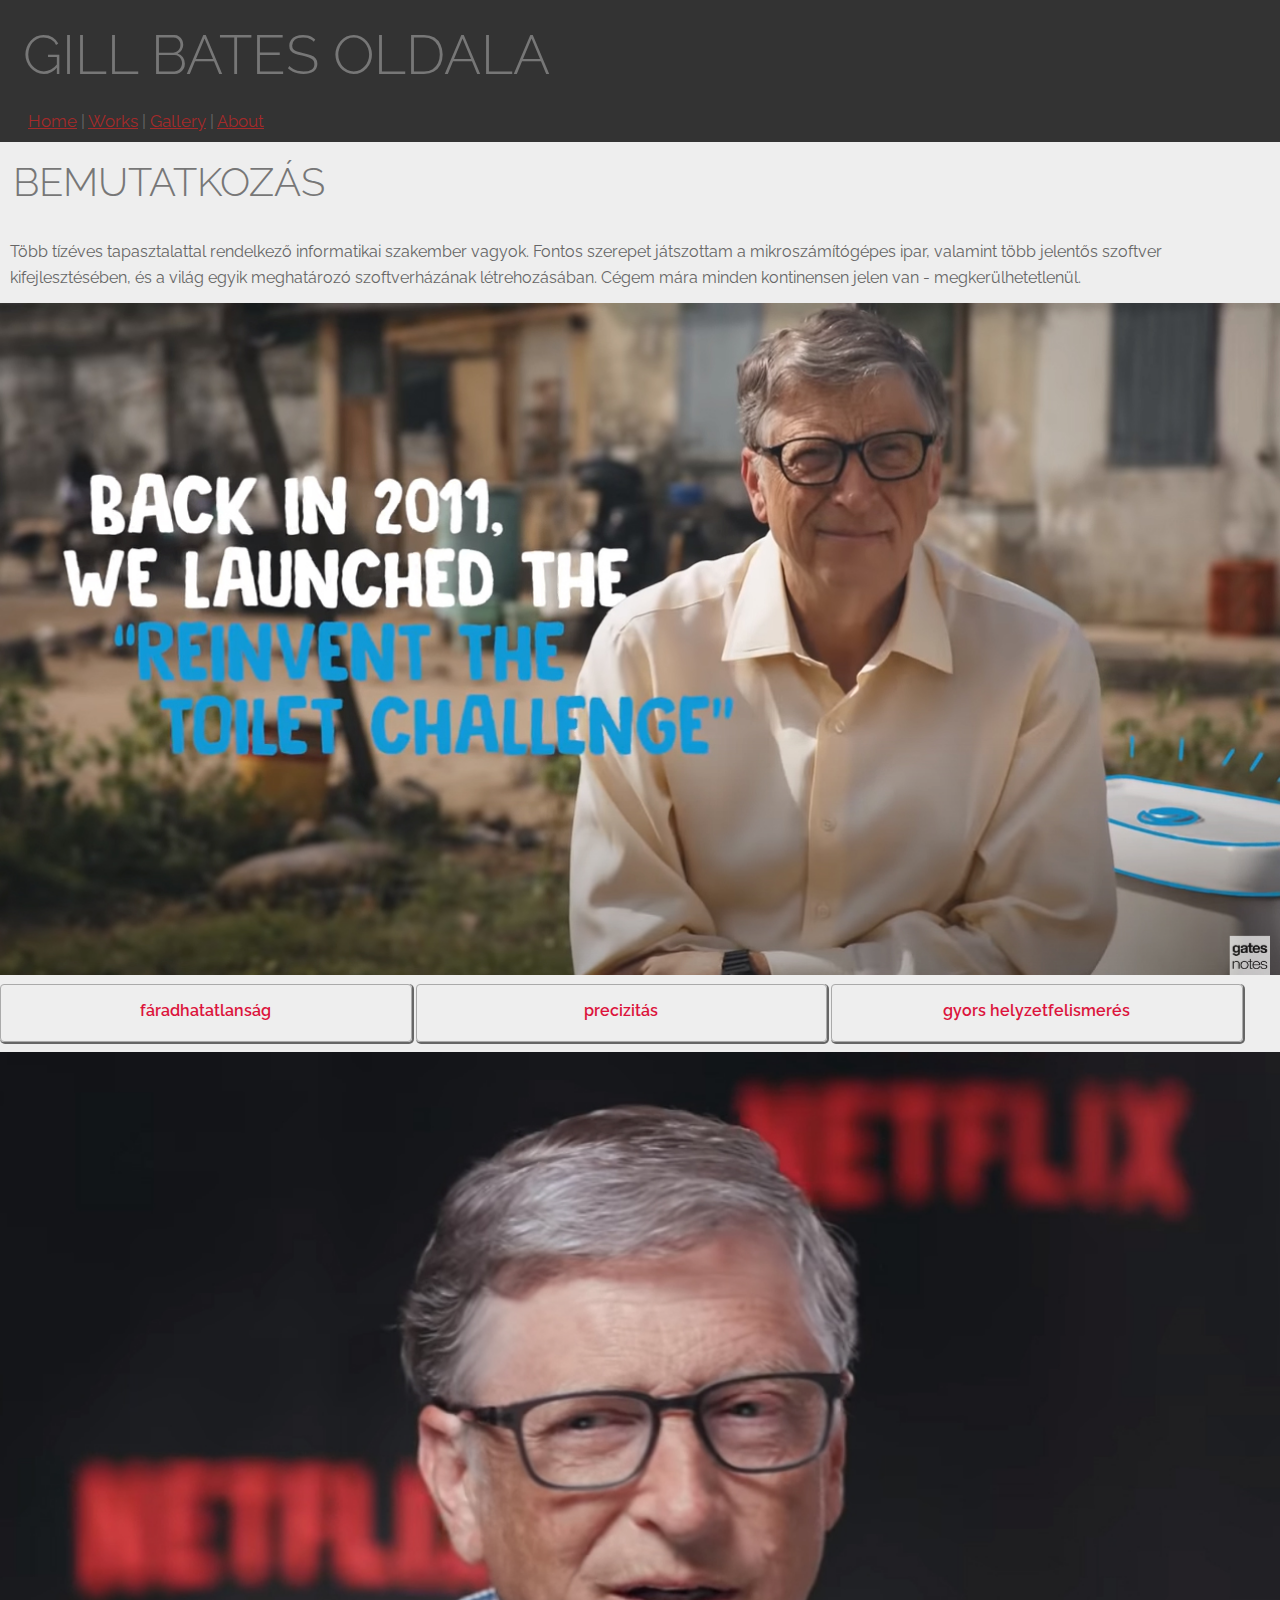
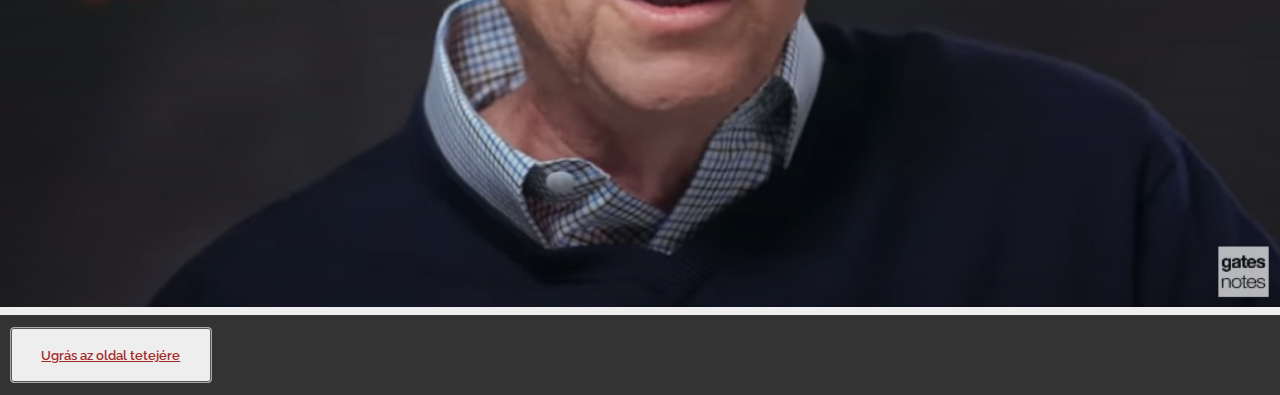
<file: index.html>
<!DOCTYPE html>
<html lang="en">

<head>
    <meta charset="UTF-8">
    <meta name="viewport" content="width=device-width, initial-scale=1.0">
    <title>Gill Bates oldala</title>
    <link rel="stylesheet" href="/assets/css/mycss.css">
</head>

<body>
    <!-- header, nav, main, section, footer -->

    <!-- header -->
    <header id="header">
        <h1>Gill Bates oldala</h1>
    </header>

    <!-- nav -->
    <nav id="mainMenu" class="links">
        <a href="/index.html">Home</a> |
        <a href="/works.html">Works</a> |
        <a href="/gallery.html">Gallery</a> |
        <a href="/about.html">About</a>
    </nav>

    <!-- main -->
    <main class="main">
        <!-- section-->
        <section class="intro">
            <article class="content">
                <header>
                    <h2>Bemutatkozás</h2>
                    <p>Több tízéves tapasztalattal rendelkező informatikai szakember vagyok. Fontos szerepet játszottam
                        a mikroszámítógépes ipar, valamint
                        több jelentős szoftver kifejlesztésében, és a világ egyik meghatározó szoftverházának
                        létrehozásában. Cégem mára minden kontinensen jelen van - megkerülhetetlenül.</p>
                </header>
                <!-- big picture 1 -->
                <img src="assets\images\gbates1.jpg" alt="GillBates at toilet">
                <!-- 3 feature boxes side-by-side -->
                <div class="content">
                    <p class="feature">fáradhatatlanság</p>
                </div>
                <div class="content">
                    <p class="feature">precizitás</p>
                </div>
                <div class="content">
                    <p class="feature">gyors helyzetfelismerés</p>
                </div>
                <!-- big picture 2 -->
                <img src="assets\images\gbates2.jpg" alt="GillBates at Netflix kép">

            </article>
        </section>
    </main>

    <!-- footer -->
    <footer id="footer">
        <button>
            <a href="#header">Ugrás az oldal tetejére</a>
        </button>
    </footer>

    <!-- scripts -->
    <!-- <script src="/assets/js/main.js"></script>
</body>

</html>
</file>
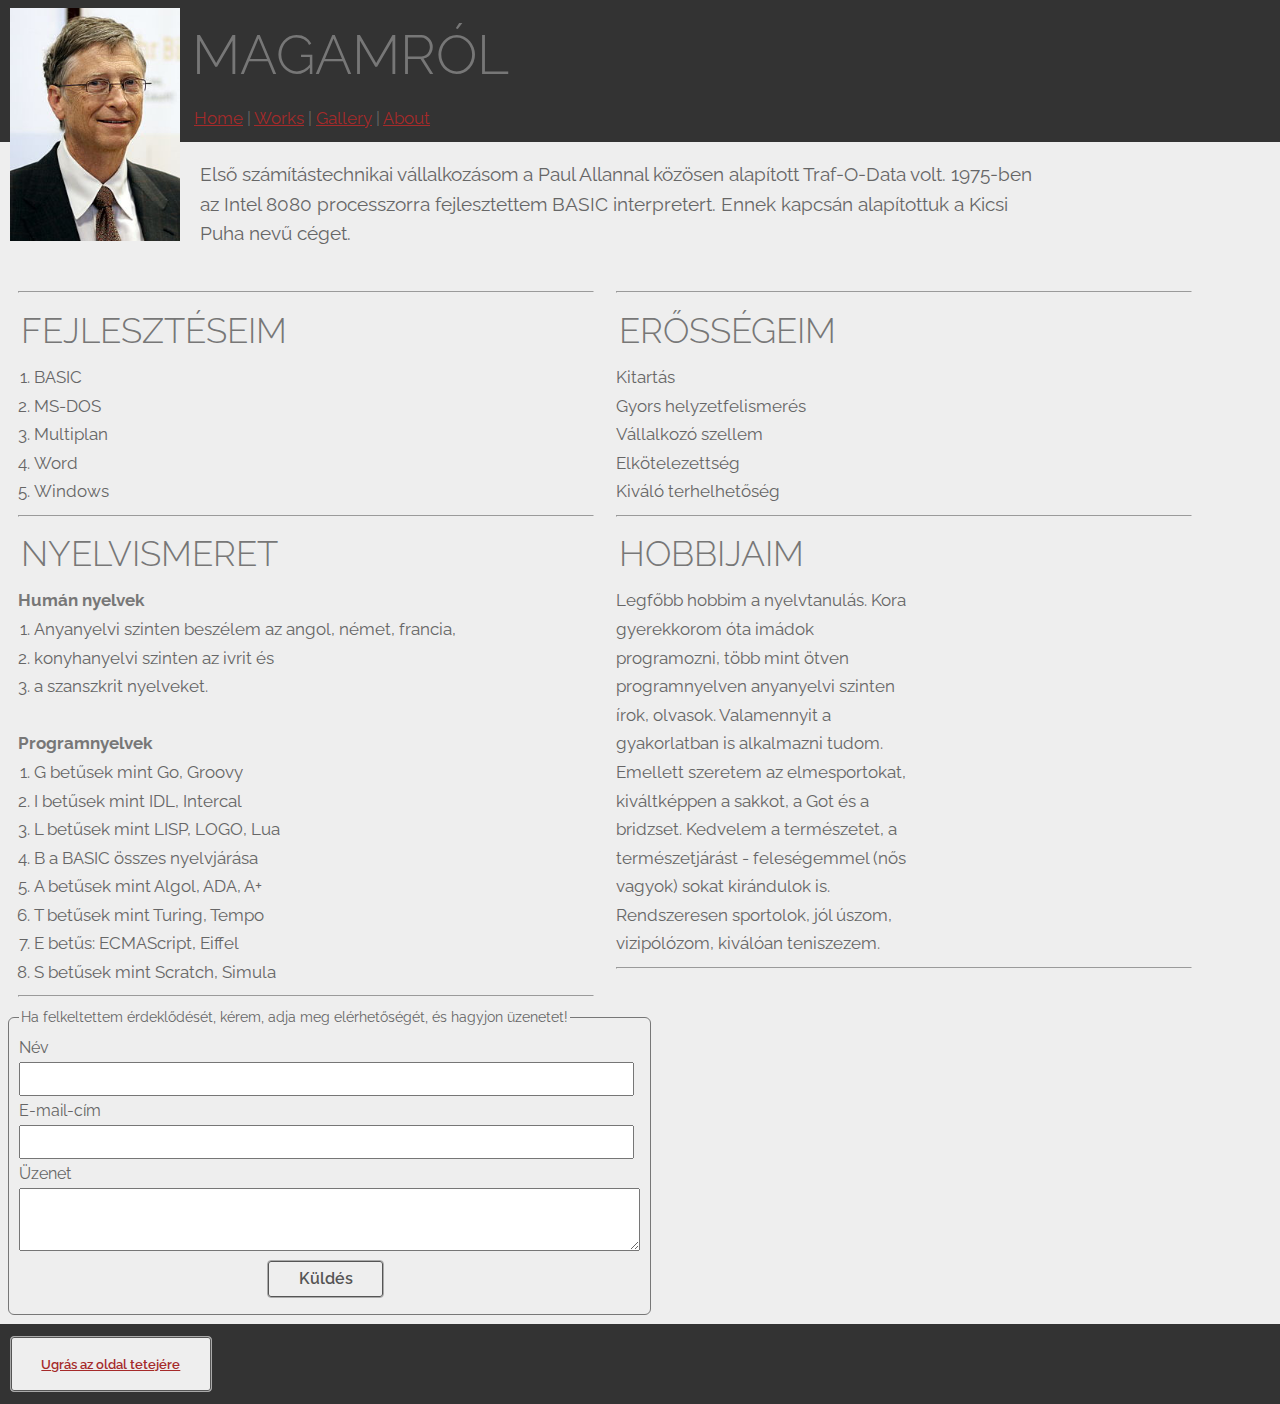
<file: about.html>
<!DOCTYPE html>
<html lang="en">

<head>
    <meta charset="UTF-8">
    <meta name="viewport" content="width=device-width, initial-scale=1.0">
    <title>Magamról</title>
    <link rel="stylesheet" href="/assets/css/mycss.css">
</head>

<body>
    <!-- header, nav, main, section, footer -->

    <!-- header -->
    <header id="header">
        <img src="/assets/images/GBbigpic2.png" alt="Gill Bates personally">
        <h1>Magamról</h1>
    </header>

    <!-- nav -->
    <nav id="mainMenu" class="links about">
        <a href="/index.html">Home</a> |
        <a href="/works.html">Works</a> |
        <a href="/gallery.html">Gallery</a> |
        <a href="/about.html">About</a>
    </nav>

    <!-- main -->
    <main class="wrapper3">
        <!-- section-->
        <section class="inner3">
            <article class="content">
                <!-- mit csináltam, erősségeim, hobbim, beszélt nyelvek (ol, ul, li) -- hosszabb leírás -->
                <p class="firstp">Első számítástechnikai vállalkozásom a Paul Allannal közösen alapított Traf-O-Data
                    volt. 1975-ben az
                    Intel 8080 processzorra fejlesztettem BASIC interpretert. Ennek kapcsán alapítottuk a Kicsi
                    Puha nevű
                    céget. </p>
                <div class="box">
                    <hr>
                    <h3>Fejlesztéseim</h3>
                    <ol>
                        <li>BASIC</li>
                        <li>MS-DOS</li>
                        <li>Multiplan</li>
                        <li>Word</li>
                        <li>Windows</li>
                    </ol>
                </div>
                <div class="box">
                    <hr>
                    <h3>Erősségeim</h3>
                    <ul>
                        <li>Kitartás</li>
                        <li>Gyors helyzetfelismerés</li>
                        <li>Vállalkozó szellem</li>
                        <li>Elkötelezettség</li>
                        <li>Kiváló terhelhetőség</li>
                    </ul>
                </div>
                </div>
                <div class="box">
                    <hr>
                    <h3>Nyelvismeret</h3>
                    <ul>
                        <li>
                            <h4>Humán nyelvek</h4>
                        </li>
                        <li>
                            <ol>
                                <li>Anyanyelvi szinten beszélem az angol, német, francia,</li>
                                <li>konyhanyelvi szinten az ivrit és</li>
                                <li>a szanszkrit nyelveket.</li>
                            </ol>
                        </li>
                        <li>
                            <br>
                            <h4>Programnyelvek</h4>
                        </li>
                        <li>
                            <ol>
                                <li>G betűsek mint Go, Groovy</li>
                                <li>I betűsek mint IDL, Intercal</li>
                                <li>L betűsek mint LISP, LOGO, Lua</li>
                                <li>B a BASIC összes nyelvjárása</li>
                                <li>A betűsek mint Algol, ADA, A+</li>
                                <li>T betűsek mint Turing, Tempo</li>
                                <li>E betűs: ECMAScript, Eiffel</li>
                                <li>S betűsek mint Scratch, Simula</li>
                            </ol>
                        </li>
                    </ul>
                    <hr>
                </div>
                <div class="box">
                    <hr>
                    <h3>Hobbijaim</h3>
                    <p> Legfőbb hobbim a nyelvtanulás. Kora gyerekkorom óta imádok programozni, több mint ötven
                        programnyelven anyanyelvi szinten írok, olvasok. Valamennyit a gyakorlatban is alkalmazni tudom.
                        Emellett szeretem az elmesportokat, kiváltképpen a sakkot, a Got és a bridzset. Kedvelem a
                        természetet, a természetjárást - feleségemmel (nős vagyok) sokat kirándulok is. Rendszeresen
                        sportolok, jól
                        úszom, vizipólózom, kiválóan teniszezem.
                    </p>
                    <hr>

            </article>
        </section>
        <form>
            <fieldset>
                <legend>Ha felkeltettem érdeklődését, kérem, adja meg elérhetőségét, és hagyjon üzenetet!
                </legend>
                <label for="nevInput">Név</label><br>
                <input type="text" name="nevInput" id="nevInput" required size="59" minlength="5"><br>
                <label for="mailInput">E-mail-cím</label><br>
                <input type="email" name="mailInput" id="mailInput" required size="59"><br>
                <label for="messageInput">Üzenet</label><br>
                <textarea name="messageInput" id="messageInput" cols="60" rows="2" minlength="20"></textarea>
                <button onclick="formCheck">Küldés</button>
            </fieldset>
        </form>
    </main>

    <!-- footer -->
    <footer id="footer">
        <button>
            <a href="#header">Ugrás az oldal tetejére</a>
        </button>
    </footer>

    <!-- scripts -->
    <!-- <script src="/assets/js/man.js"></script> -->
</body>

</html>
</file>
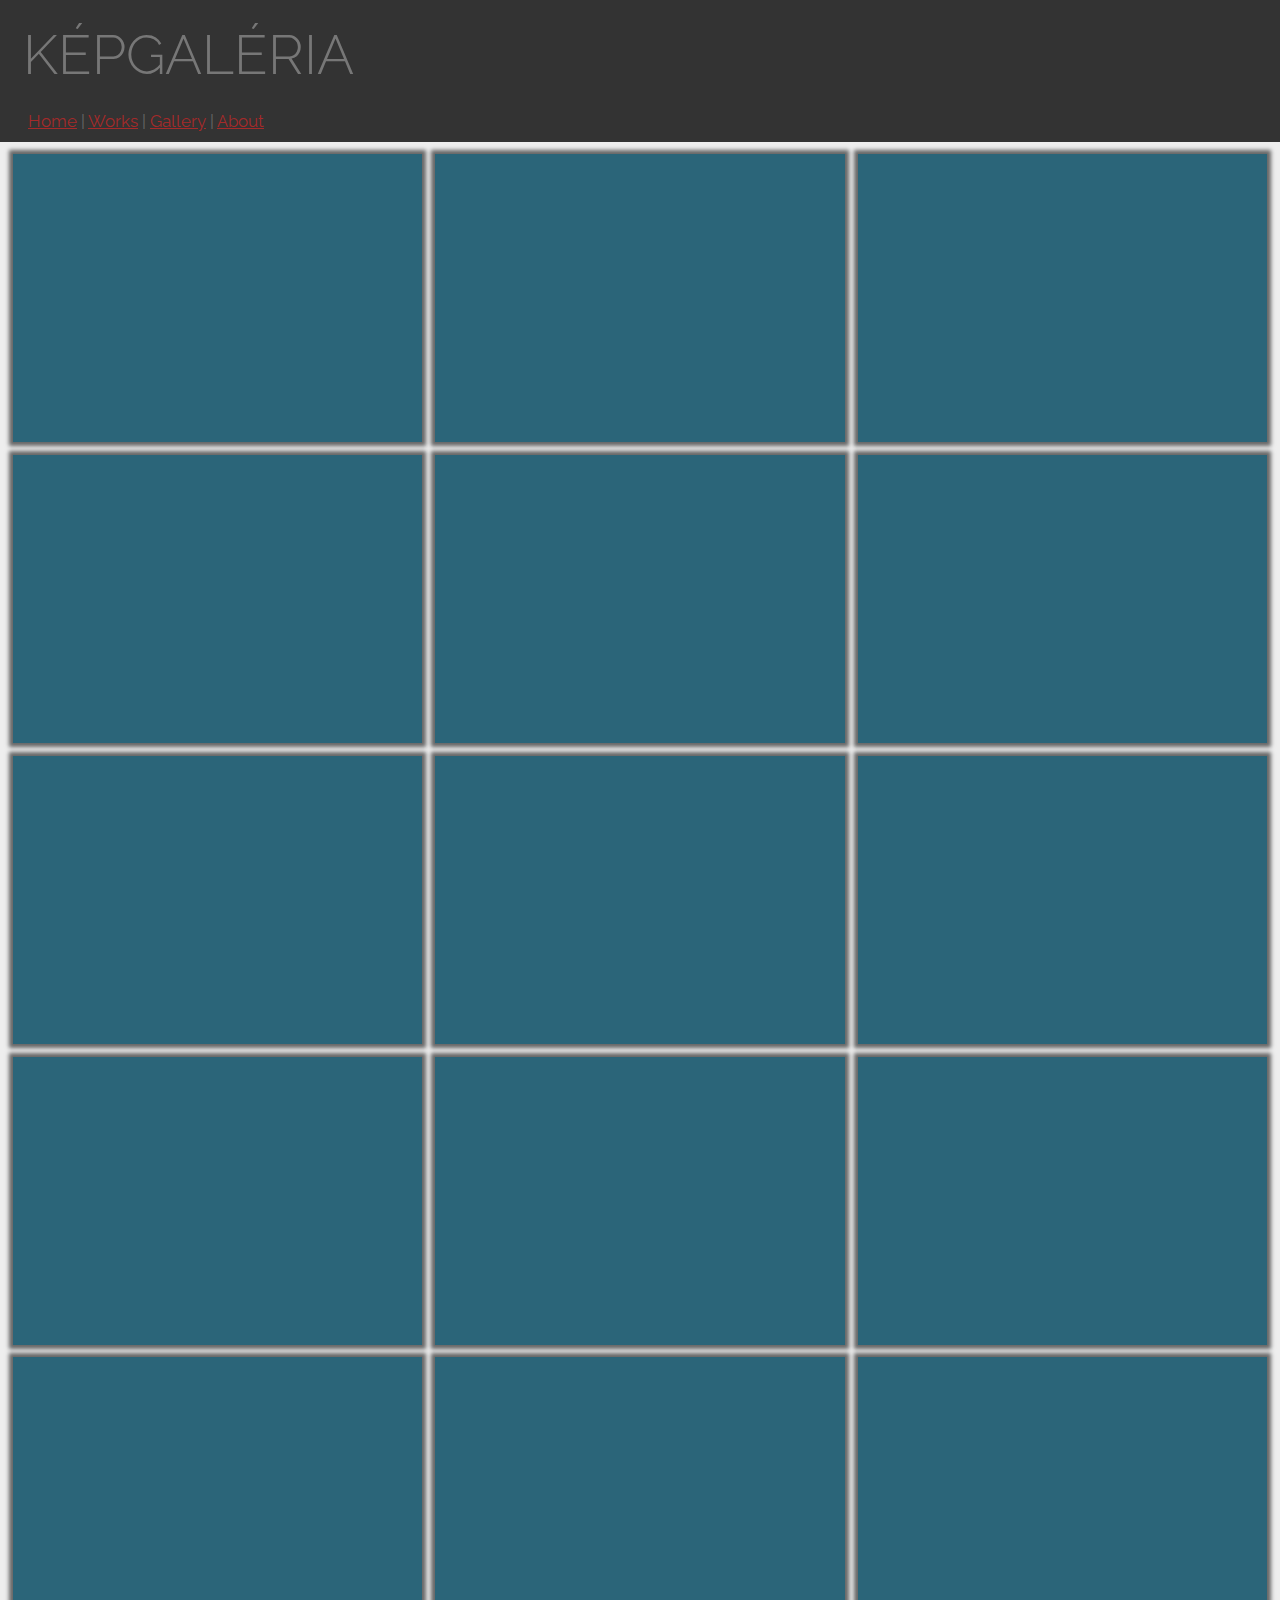
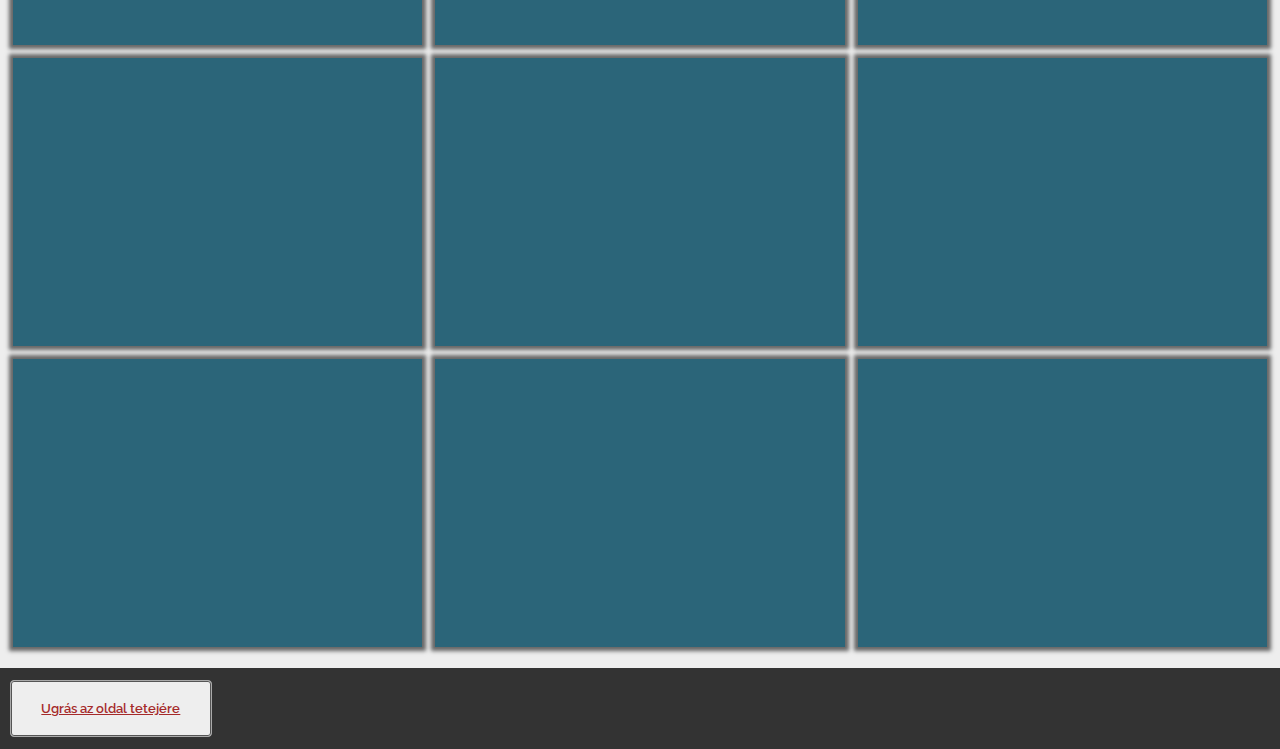
<file: gallery.html>
<!DOCTYPE html>
<html lang="en">

<head>
    <meta charset="UTF-8">
    <meta name="viewport" content="width=device-width, initial-scale=1.0">
    <title>Képgaléria</title>
    <link rel="stylesheet" href="/assets/css/mycss.css">
</head>

<body>
    <!-- header, nav, main, section, footer -->

    <!-- header -->
    <header id="header">
        <h1>Képgaléria</h1>
    </header>

    <!-- nav -->
    <nav id="mainMenu" class="links">
        <a href="/index.html">Home</a> |
        <a href="/works.html">Works</a> |
        <a href="/gallery.html">Gallery</a> |
        <a href="/about.html">About</a>
    </nav>

    <!-- main -->
    <main class="wrapper2" style="min-height: content;">
        <!-- section: gallery = 21 photos -->
        <section class="gallery">
            <img src="/assets/images/gallery1.jpg" alt="fotógaléria 1" class="shadow">

            <img src="/assets/images/gallery1 copy 2.jpg" alt="fotógaléria 2" class="shadow">

            <img src="/assets/images/gallery1 copy 3.jpg" alt="fotógaléria 3" class="shadow">

            <img src="/assets/images/gallery1 copy 4.jpg" alt="fotógaléria 4" class="shadow">

            <img src="/assets/images/gallery1 copy 5.jpg" alt="fotógaléria 5" class="shadow">

            <img src="/assets/images/gallery1 copy 6.jpg" alt="fotógaléria 6" class="shadow">

            <img src="/assets/images/gallery1 copy 7.jpg" alt="fotógaléria 7" class="shadow">

            <img src="/assets/images/gallery1 copy 8.jpg" alt="fotógaléria 8" class="shadow">

            <img src="/assets/images/gallery1 copy 9.jpg" alt="fotógaléria 9" class="shadow">

            <img src="/assets/images/gallery1 copy 10.jpg" alt="fotógaléria 10" class="shadow">

            <img src="/assets/images/gallery1 copy 11.jpg" alt="fotógaléria 11" class="shadow">

            <img src="/assets/images/gallery1 copy 12.jpg" alt="fotógaléria 12" class="shadow">

            <img src="/assets/images/gallery1 copy 13.jpg" alt="fotógaléria 13" class="shadow">

            <img src="/assets/images/gallery1 copy 14.jpg" alt="fotógaléria 14" class="shadow">

            <img src="/assets/images/gallery1 copy 15.jpg" alt="fotógaléria 15" class="shadow">

            <img src="/assets/images/gallery1 copy 16.jpg" alt="fotógaléria 16" class="shadow">

            <img src="/assets/images/gallery1 copy 17.jpg" alt="fotógaléria 17" class="shadow">

            <img src="/assets/images/gallery1 copy 18.jpg" alt="fotógaléria 18" class="shadow">

            <img src="/assets/images/gallery1 copy 19.jpg" alt="fotógaléria 19" class="shadow">

            <img src="/assets/images/gallery1 copy 20.jpg" alt="fotógaléria 20" class="shadow">

            <img src="/assets/images/gallery1 copy 21.jpg" alt="fotógaléria 21" class="shadow">
        </section>
    </main>

    <!-- footer -->
    <footer id="footer">
        <button>
            <a href="#header">Ugrás az oldal tetejére</a>
        </button>
    </footer>

    <!-- scripts -->
    <!-- <script src="/assets/js/main.js"></script> -->
</body>

</html>
</file>
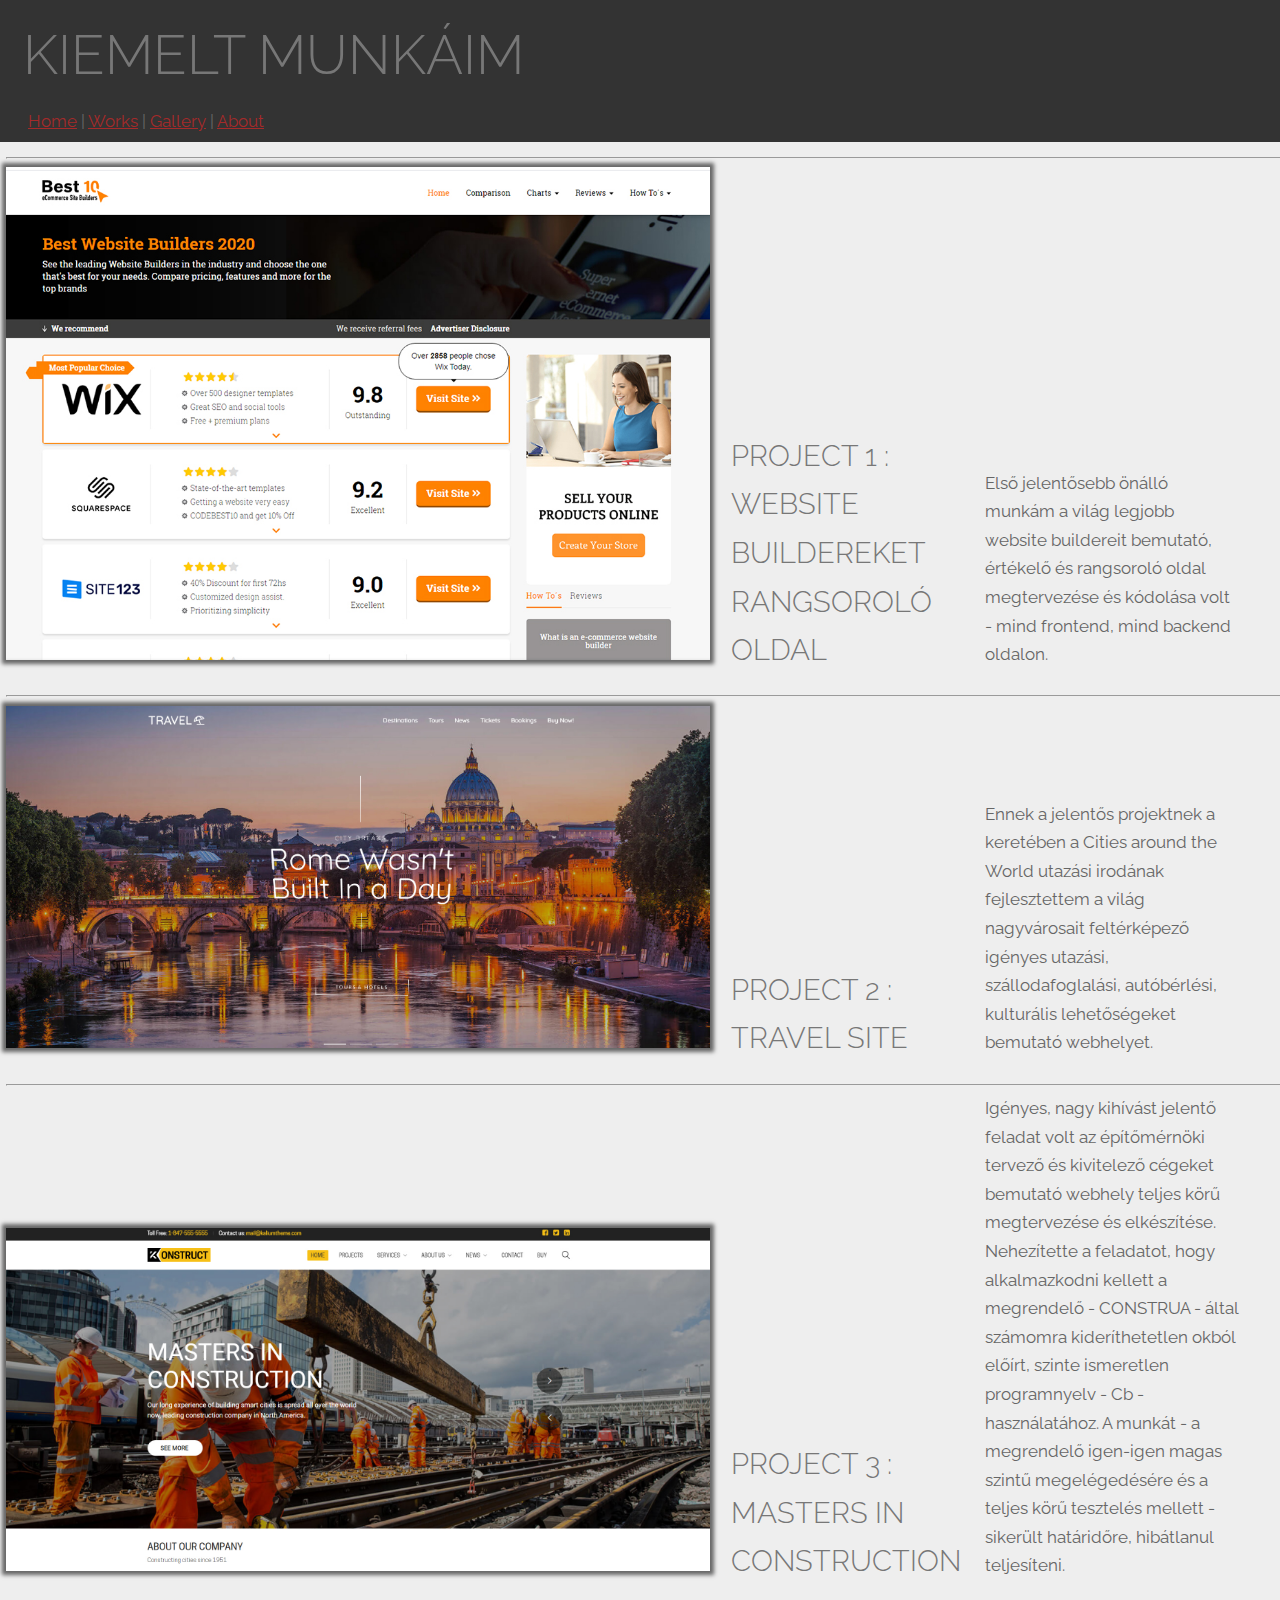
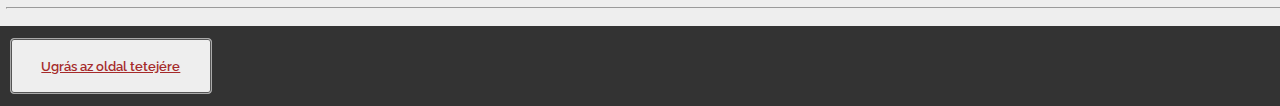
<file: works.html>
<!DOCTYPE html>
<html lang="en">

<head>
    <meta charset="UTF-8">
    <meta name="viewport" content="width=device-width, initial-scale=1.0">
    <title>Works up to date</title>
    <link rel="stylesheet" href="/assets/css/mycss.css">
</head>

<body>
    <!-- header, nav, main, section, footer -->

    <!-- header -->
    <header id="header">
        <h1>Kiemelt munkáim</h1>
    </header>

    <!-- nav -->
    <nav id="mainMenu" class="links">
        <a href="/index.html">Home</a> |
        <a href="/works.html">Works</a> |
        <a href="/gallery.html">Gallery</a> |
        <a href="/about.html">About</a>
    </nav>

    <!-- main -->
    <main class="wrapper1">

        <!-- 3 sections = 3 projects -->
        <hr>
        <section class="inner1">
            <img class="shadow" src="/assets/images/project1.jpg" alt="project 3">
            <div>
                <h3 class="project">Project 1 : <br> website buildereket rangsoroló oldal</h3>
                <p>Első jelentősebb önálló munkám a világ legjobb website buildereit bemutató, értékelő és rangsoroló
                    oldal
                    megtervezése és kódolása volt - mind frontend, mind backend oldalon. </p>
            </div>
        </section>
        <hr>

        <section class="inner1">
            <img class="shadow" src="/assets/images/project2.jpg" alt="project 3">
            <div>
                <h3 class="project">Project 2 : <br> TRAVEL site</h3>
                <p>Ennek a jelentős projektnek a keretében a Cities around the World utazási irodának fejlesztettem a
                    világ
                    nagyvárosait feltérképező igényes utazási, szállodafoglalási, autóbérlési, kulturális lehetőségeket
                    bemutató webhelyet. </p>
            </div>
        </section>
        <hr>

        <section class="inner1">
            <img class="shadow" src="/assets/images/project3.jpg" alt="project 3">
            <div>
                <h3 class="project">Project 3 :<br> MASTERS in CONSTRUCTION</h3>
                <p>Igényes, nagy kihívást jelentő feladat volt az építőmérnöki tervező és kivitelező cégeket bemutató
                    webhely teljes körű megtervezése és elkészítése. Nehezítette a feladatot, hogy alkalmazkodni kellett
                    a megrendelő - CONSTRUA - által számomra kideríthetetlen okból előírt, szinte ismeretlen
                    programnyelv
                    - Cb - használatához. A munkát - a megrendelő igen-igen magas szintű megelégedésére és a teljes körű
                    tesztelés mellett - sikerült határidőre, hibátlanul teljesíteni.</p>
            </div>
        </section>
        <hr>
    </main>

    <!-- footer -->
    <footer id="footer">
        <button>
            <a href="#header">Ugrás az oldal tetejére</a>
        </button>
    </footer>

    <!-- scripts -->
    <!-- <script src="/assets/js/main.js"></script> -->
</body>

</html>
</file>
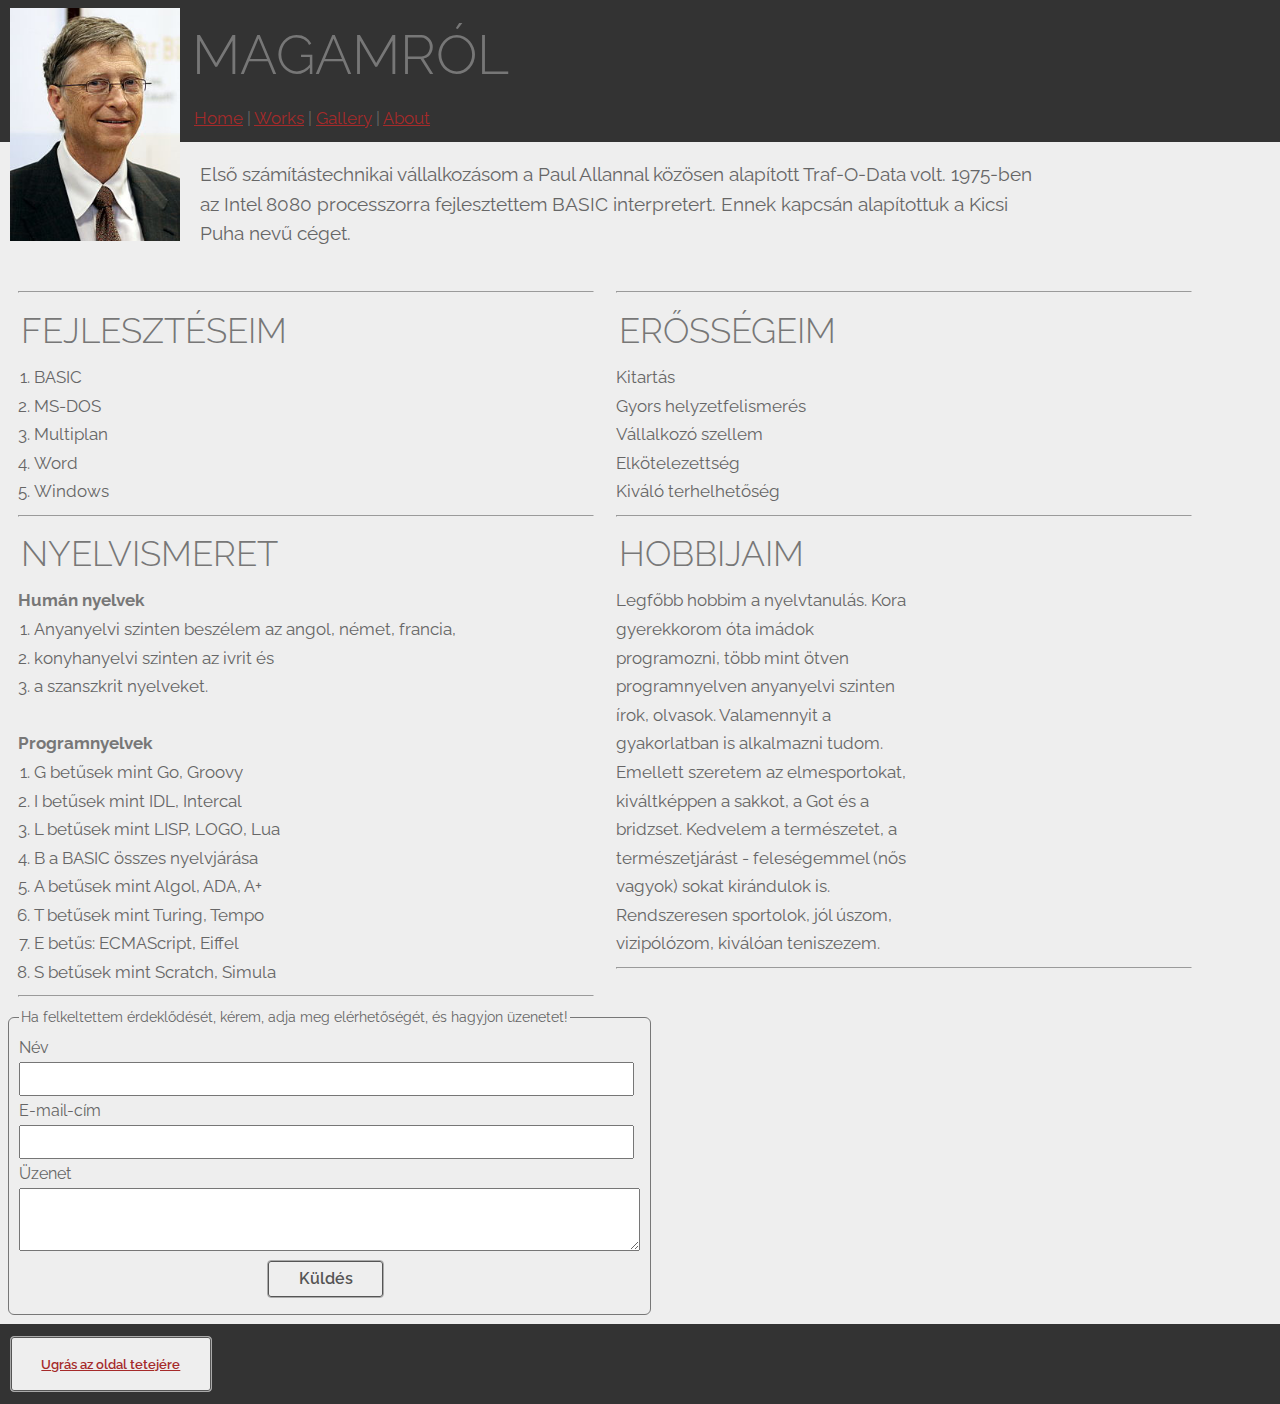
<file: pages/about.html>
<!DOCTYPE html>
<html lang="en">

<head>
    <meta charset="UTF-8">
    <meta name="viewport" content="width=device-width, initial-scale=1.0">
    <title>Magamról</title>
    <link rel="stylesheet" href="/assets/css/mycss.css">
</head>

<body>
    <!-- header, nav, main, section, footer -->

    <!-- header -->
    <header id="header">
        <img src="/assets/images/GBbigpic2.png" alt="Gill Bates personally">
        <h1>Magamról</h1>
    </header>

    <!-- nav -->
    <nav id="mainMenu" class="links about">
        <a href="/index.html">Home</a> |
        <a href="/pages/works.html">Works</a> |
        <a href="/pages/gallery.html">Gallery</a> |
        <a href="/pages/about.html">About</a>
    </nav>

    <!-- main -->
    <main class="wrapper3">
        <!-- section-->
        <section class="inner3">
            <article class="content">
                <!-- mit csináltam, erősségeim, hobbim, beszélt nyelvek (ol, ul, li) -- hosszabb leírás -->
                <p class="firstp">Első számítástechnikai vállalkozásom a Paul Allannal közösen alapított Traf-O-Data
                    volt. 1975-ben az
                    Intel 8080 processzorra fejlesztettem BASIC interpretert. Ennek kapcsán alapítottuk a Kicsi
                    Puha nevű
                    céget. </p>
                <div class="box">
                    <hr>
                    <h3>Fejlesztéseim</h3>
                    <ol>
                        <li>BASIC</li>
                        <li>MS-DOS</li>
                        <li>Multiplan</li>
                        <li>Word</li>
                        <li>Windows</li>
                    </ol>
                </div>
                <div class="box">
                    <hr>
                    <h3>Erősségeim</h3>
                    <ul>
                        <li>Kitartás</li>
                        <li>Gyors helyzetfelismerés</li>
                        <li>Vállalkozó szellem</li>
                        <li>Elkötelezettség</li>
                        <li>Kiváló terhelhetőség</li>
                    </ul>
                </div>
                </div>
                <div class="box">
                    <hr>
                    <h3>Nyelvismeret</h3>
                    <ul>
                        <li>
                            <h4>Humán nyelvek</h4>
                        </li>
                        <li>
                            <ol>
                                <li>Anyanyelvi szinten beszélem az angol, német, francia,</li>
                                <li>konyhanyelvi szinten az ivrit és</li>
                                <li>a szanszkrit nyelveket.</li>
                            </ol>
                        </li>
                        <li>
                            <br>
                            <h4>Programnyelvek</h4>
                        </li>
                        <li>
                            <ol>
                                <li>G betűsek mint Go, Groovy</li>
                                <li>I betűsek mint IDL, Intercal</li>
                                <li>L betűsek mint LISP, LOGO, Lua</li>
                                <li>B a BASIC összes nyelvjárása</li>
                                <li>A betűsek mint Algol, ADA, A+</li>
                                <li>T betűsek mint Turing, Tempo</li>
                                <li>E betűs: ECMAScript, Eiffel</li>
                                <li>S betűsek mint Scratch, Simula</li>
                            </ol>
                        </li>
                    </ul>
                    <hr>
                </div>
                <div class="box">
                    <hr>
                    <h3>Hobbijaim</h3>
                    <p> Legfőbb hobbim a nyelvtanulás. Kora gyerekkorom óta imádok programozni, több mint ötven
                        programnyelven anyanyelvi szinten írok, olvasok. Valamennyit a gyakorlatban is alkalmazni tudom.
                        Emellett szeretem az elmesportokat, kiváltképpen a sakkot, a Got és a bridzset. Kedvelem a
                        természetet, a természetjárást - feleségemmel (nős vagyok) sokat kirándulok is. Rendszeresen
                        sportolok, jól
                        úszom, vizipólózom, kiválóan teniszezem.
                    </p>
                    <hr>

            </article>
        </section>
        <form>
            <fieldset>
                <legend>Ha felkeltettem érdeklődését, kérem, adja meg elérhetőségét, és hagyjon üzenetet!
                </legend>
                <label for="nevInput">Név</label><br>
                <input type="text" name="nevInput" id="nevInput" required size="59" minlength="5"><br>
                <label for="mailInput">E-mail-cím</label><br>
                <input type="email" name="mailInput" id="mailInput" required size="59"><br>
                <label for="messageInput">Üzenet</label><br>
                <textarea name="messageInput" id="messageInput" cols="60" rows="2" minlength="20"></textarea>
                <button onclick="formCheck">Küldés</button>
            </fieldset>
        </form>
    </main>

    <!-- footer -->
    <footer id="footer">
        <button>
            <a href="#header">Ugrás az oldal tetejére</a>
        </button>
    </footer>

    <!-- scripts -->
    <!-- <script src="/assets/js/man.js"></script> -->
</body>

</html>
</file>
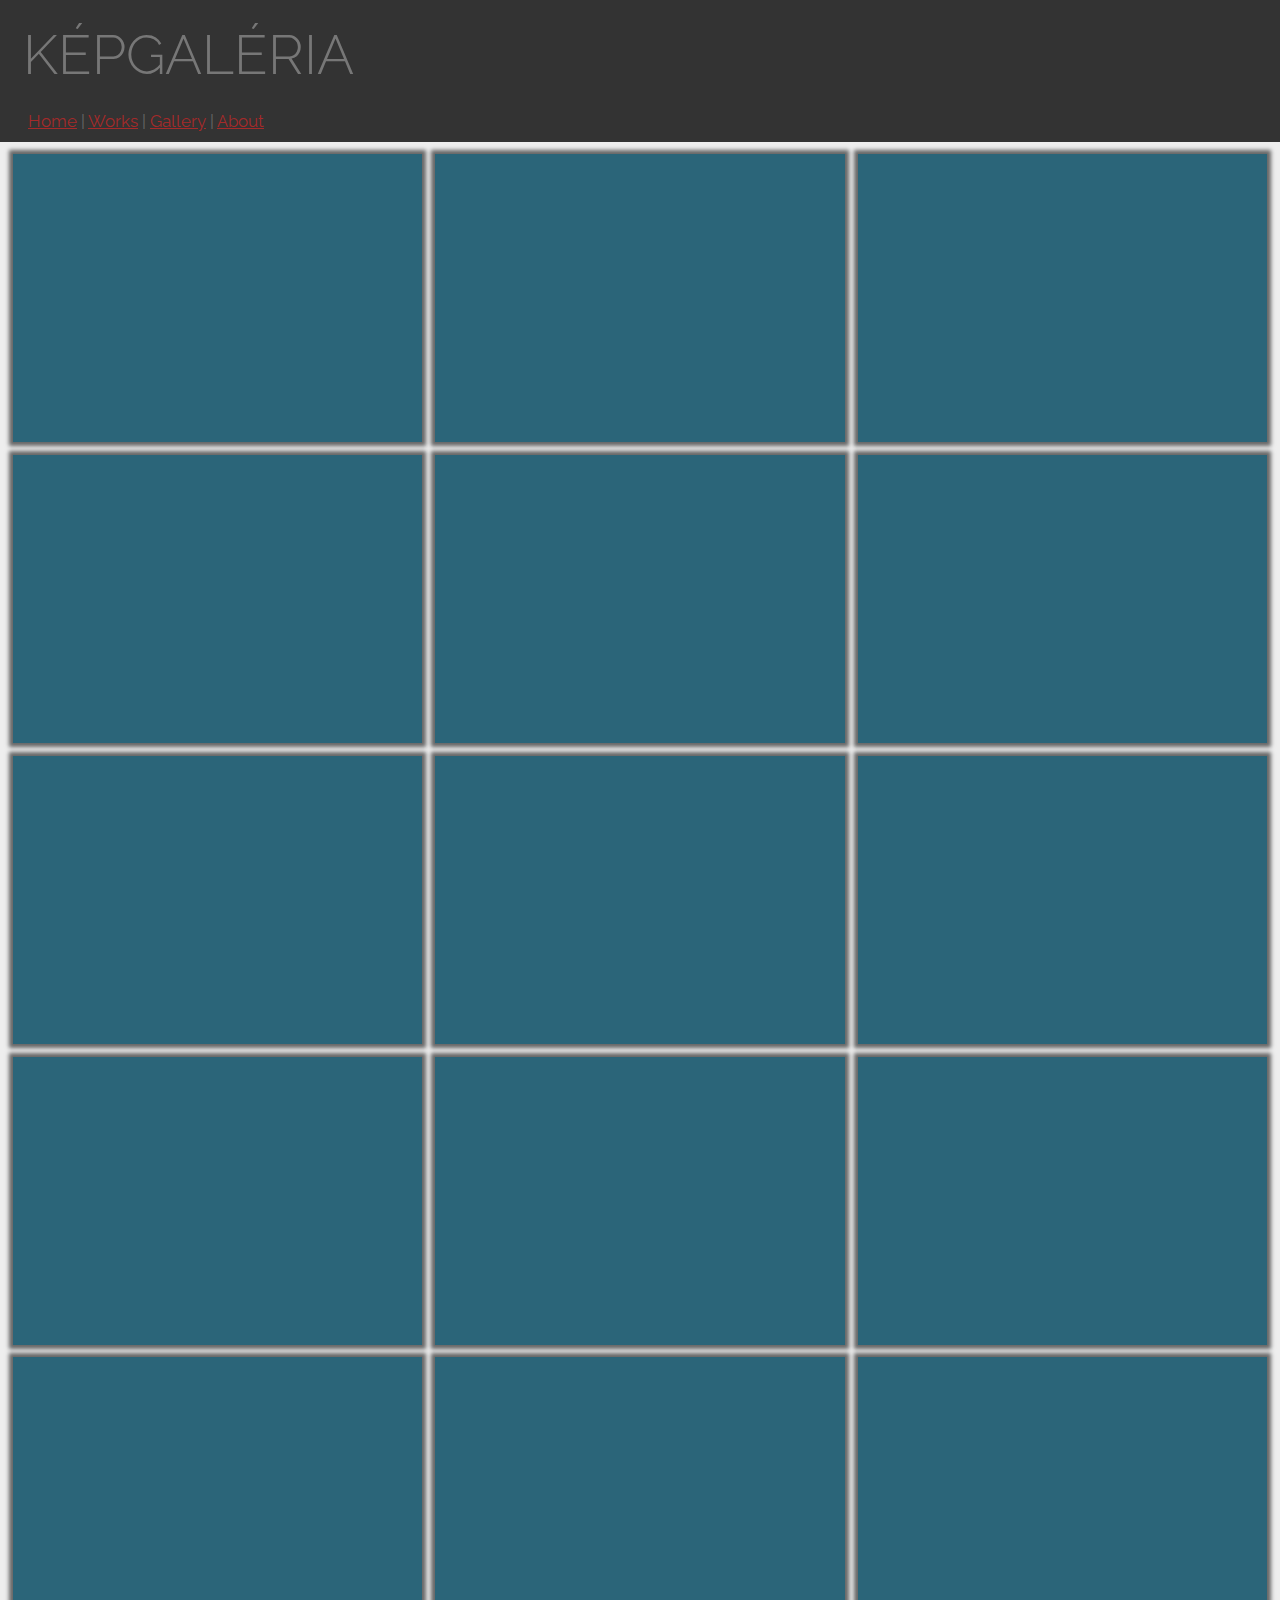
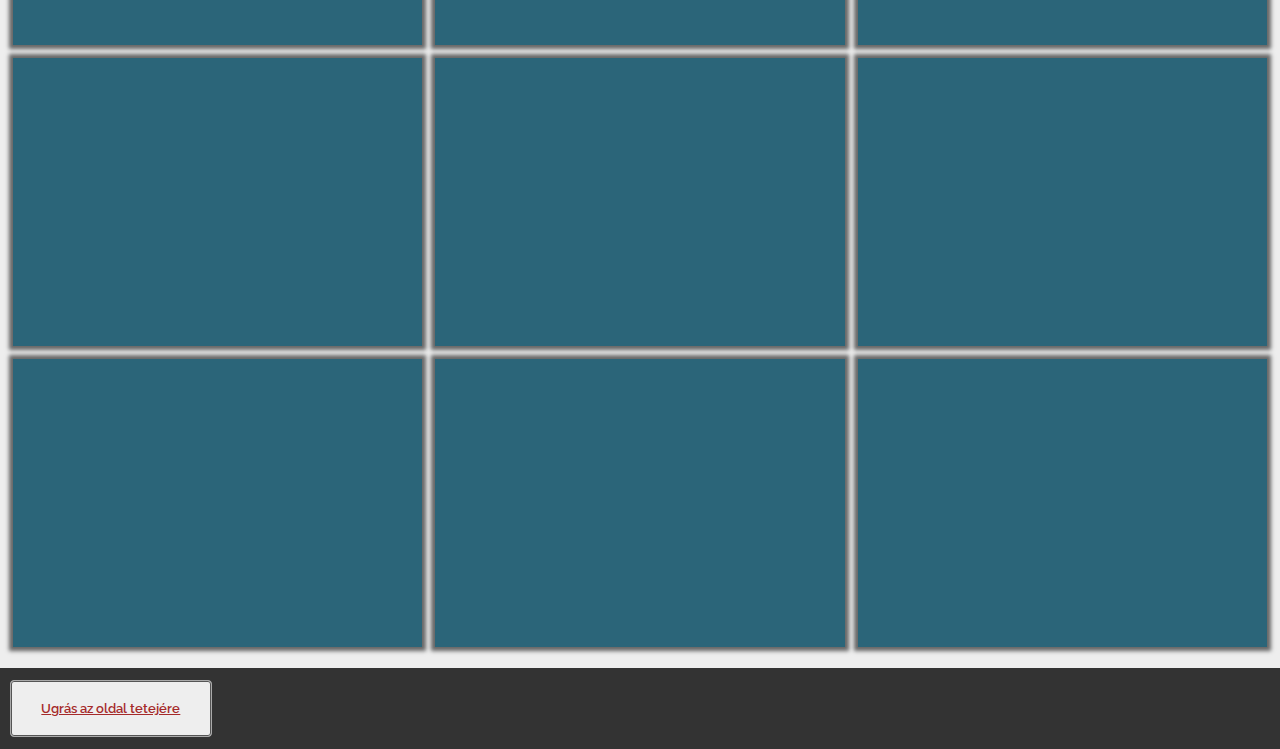
<file: pages/gallery.html>
<!DOCTYPE html>
<html lang="en">

<head>
    <meta charset="UTF-8">
    <meta name="viewport" content="width=device-width, initial-scale=1.0">
    <title>Képgaléria</title>
    <link rel="stylesheet" href="/assets/css/mycss.css">
</head>

<body>
    <!-- header, nav, main, section, footer -->

    <!-- header -->
    <header id="header">
        <h1>Képgaléria</h1>
    </header>

    <!-- nav -->
    <nav id="mainMenu" class="links">
        <a href="/index.html">Home</a> |
        <a href="/pages/works.html">Works</a> |
        <a href="/pages/gallery.html">Gallery</a> |
        <a href="/pages/about.html">About</a>
    </nav>

    <!-- main -->
    <main class="wrapper2" style="min-height: content;">
        <!-- section: gallery = 21 photos -->
        <section class="gallery">
            <img src="/assets/images/gallery1.jpg" alt="fotógaléria 1" class="shadow">

            <img src="/assets/images/gallery1 copy 2.jpg" alt="fotógaléria 2" class="shadow">

            <img src="/assets/images/gallery1 copy 3.jpg" alt="fotógaléria 3" class="shadow">

            <img src="/assets/images/gallery1 copy 4.jpg" alt="fotógaléria 4" class="shadow">

            <img src="/assets/images/gallery1 copy 5.jpg" alt="fotógaléria 5" class="shadow">

            <img src="/assets/images/gallery1 copy 6.jpg" alt="fotógaléria 6" class="shadow">

            <img src="/assets/images/gallery1 copy 7.jpg" alt="fotógaléria 7" class="shadow">

            <img src="/assets/images/gallery1 copy 8.jpg" alt="fotógaléria 8" class="shadow">

            <img src="/assets/images/gallery1 copy 9.jpg" alt="fotógaléria 9" class="shadow">

            <img src="/assets/images/gallery1 copy 10.jpg" alt="fotógaléria 10" class="shadow">

            <img src="/assets/images/gallery1 copy 11.jpg" alt="fotógaléria 11" class="shadow">

            <img src="/assets/images/gallery1 copy 12.jpg" alt="fotógaléria 12" class="shadow">

            <img src="/assets/images/gallery1 copy 13.jpg" alt="fotógaléria 13" class="shadow">

            <img src="/assets/images/gallery1 copy 14.jpg" alt="fotógaléria 14" class="shadow">

            <img src="/assets/images/gallery1 copy 15.jpg" alt="fotógaléria 15" class="shadow">

            <img src="/assets/images/gallery1 copy 16.jpg" alt="fotógaléria 16" class="shadow">

            <img src="/assets/images/gallery1 copy 17.jpg" alt="fotógaléria 17" class="shadow">

            <img src="/assets/images/gallery1 copy 18.jpg" alt="fotógaléria 18" class="shadow">

            <img src="/assets/images/gallery1 copy 19.jpg" alt="fotógaléria 19" class="shadow">

            <img src="/assets/images/gallery1 copy 20.jpg" alt="fotógaléria 20" class="shadow">

            <img src="/assets/images/gallery1 copy 21.jpg" alt="fotógaléria 21" class="shadow">
        </section>
    </main>

    <!-- footer -->
    <footer id="footer">
        <button>
            <a href="#header">Ugrás az oldal tetejére</a>
        </button>
    </footer>

    <!-- scripts -->
    <!-- <script src="/assets/js/main.js"></script> -->
</body>

</html>
</file>
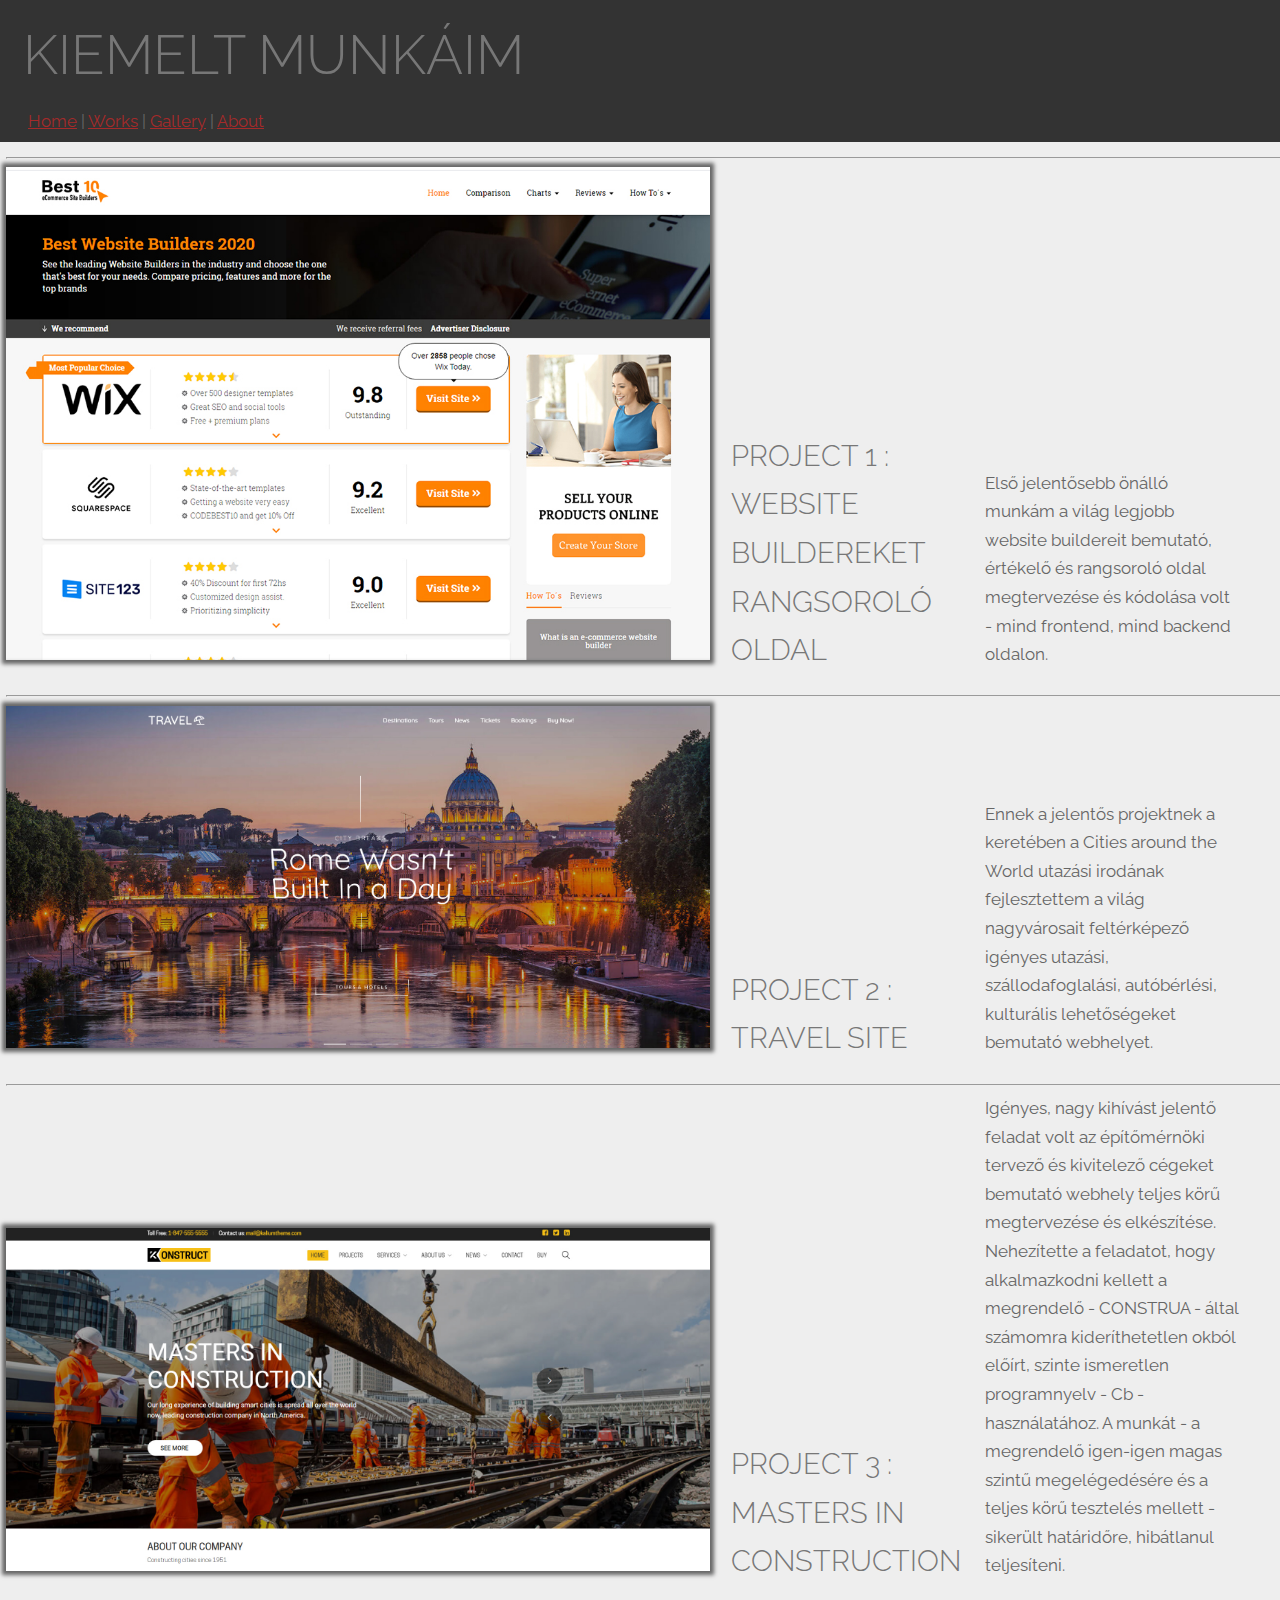
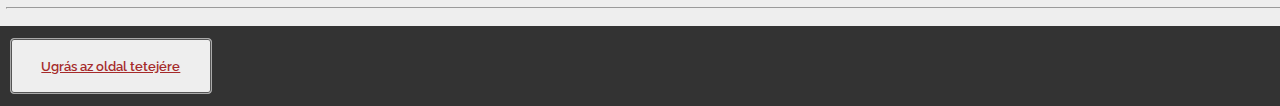
<file: pages/works.html>
<!DOCTYPE html>
<html lang="en">

<head>
    <meta charset="UTF-8">
    <meta name="viewport" content="width=device-width, initial-scale=1.0">
    <title>Works up to date</title>
    <link rel="stylesheet" href="/assets/css/mycss.css">
</head>

<body>
    <!-- header, nav, main, section, footer -->

    <!-- header -->
    <header id="header">
        <h1>Kiemelt munkáim</h1>
    </header>

    <!-- nav -->
    <nav id="mainMenu" class="links">
        <a href="/index.html">Home</a> |
        <a href="/pages/works.html">Works</a> |
        <a href="/pages/gallery.html">Gallery</a> |
        <a href="/pages/about.html">About</a>
    </nav>

    <!-- main -->
    <main class="wrapper1">

        <!-- 3 sections = 3 projects -->
        <hr>
        <section class="inner1">
            <img class="shadow" src="/assets/images/project1.jpg" alt="project 3">
            <div>
                <h3 class="project">Project 1 : <br> website buildereket rangsoroló oldal</h3>
                <p>Első jelentősebb önálló munkám a világ legjobb website buildereit bemutató, értékelő és rangsoroló
                    oldal
                    megtervezése és kódolása volt - mind frontend, mind backend oldalon. </p>
            </div>
        </section>
        <hr>

        <section class="inner1">
            <img class="shadow" src="/assets/images/project2.jpg" alt="project 3">
            <div>
                <h3 class="project">Project 2 : <br> TRAVEL site</h3>
                <p>Ennek a jelentős projektnek a keretében a Cities around the World utazási irodának fejlesztettem a
                    világ
                    nagyvárosait feltérképező igényes utazási, szállodafoglalási, autóbérlési, kulturális lehetőségeket
                    bemutató webhelyet. </p>
            </div>
        </section>
        <hr>

        <section class="inner1">
            <img class="shadow" src="/assets/images/project3.jpg" alt="project 3">
            <div>
                <h3 class="project">Project 3 :<br> MASTERS in CONSTRUCTION</h3>
                <p>Igényes, nagy kihívást jelentő feladat volt az építőmérnöki tervező és kivitelező cégeket bemutató
                    webhely teljes körű megtervezése és elkészítése. Nehezítette a feladatot, hogy alkalmazkodni kellett
                    a megrendelő - CONSTRUA - által számomra kideríthetetlen okból előírt, szinte ismeretlen
                    programnyelv
                    - Cb - használatához. A munkát - a megrendelő igen-igen magas szintű megelégedésére és a teljes körű
                    tesztelés mellett - sikerült határidőre, hibátlanul teljesíteni.</p>
            </div>
        </section>
        <hr>
    </main>

    <!-- footer -->
    <footer id="footer">
        <button>
            <a href="#header">Ugrás az oldal tetejére</a>
        </button>
    </footer>

    <!-- scripts -->
    <!-- <script src="/assets/js/main.js"></script> -->
</body>

</html>
</file>
<file: assets/css/mycss.css>
@import url("https://fonts.googleapis.com/css?family=Raleway:200,300,400,500,600");

html {
    box-sizing: border-box; 
  }

body {
  background: #eeeeee; 
  color: #666666;
  line-height: 1; 
}

html, body, div, h1, h2, h3, h4, h5, h6, 
p, a, em, img, ol, ul, li, 
form, footer, header, menu, nav,
section {
  margin: 0;
  padding: 0;
  border: 0;
}

nav {
  position: absolute;
  top: 76px;
  left: 10px;
}

h1, header {
  padding: 8px 0 12px 10px;
}

header img {
  width: 160px;
  float: left; 
  margin-right: 12px;
}
nav.about {
  position: relative;
  top: -50px;
  left: 2px;
}

.firstp {
  width: 66%;
  float: left;
  position: relative;
  top: -34px;
  left: 4px;
  font-size: 12pt;
  margin-right: 0;
  line-height: 13pt;

}
fieldset {
  width: 92.5%;
  border: 1px solid #777777; 
  border-radius: 6px;
  margin: 0 8px 9px;
  padding: 4px 10px;
}

@media (min-width: 601px) {
  header img {
  width: 170px; }
  .firstp {
      font-size: 14pt;
      line-height: 1.7rem;
      left: 8px;
  }
  fieldset {
    width: 35%;
  }
  .inner3 div:nth-child(5) p {
    max-width: 290px;
  }
}

#mainMenu {
  padding: 12px;
}

.inner1 {
  display: inline-block;
}

.shadow {
  box-shadow: 0 0 4px 4px;
}
.inner img, .project {
  width: 100%;
  display: block;
}
.inner1 img, .project {
  width: 100%;
  display: block;
}

.inner h3 {
  width: 100%;
  margin: 0 0 0 3%;
  font-size: 1rem; }

  .inner h3 {
  margin-top: 12px;
  margin-bottom: 12px;
}

.inner1 h3 {
  width: 100%;
  margin: 12px 0 12px 3%;
  font-size: 1.5rem; }

  .inner div {
    width: 100%;
    display: inline-block;
  }
  .inner1 div {
    width: 100%;
    display: inline-block;
  }
  
  .inner p {
    width: 58%;
    margin: 0 0 0 2%;
    display: inline-flex;
    position: relative; 
    top: -10px;
  }

  .inner1 p {
  width: 100%;
  font-size: 1.1rem;
  margin-top: 6px;
      margin: 0 0 0 2%;
    display: inline-flex;
    position: relative; 

}

  header p {
    font-size: .9rem;
    line-height: 1.3rem;
    margin-right: 4spx;
  }

  @media screen and (min-width: 600px) {
    .inner img {
    display: block;
    width: 50%;
    }
    .inner div {
    width: 40%;
    display: inline-block;
  }
    .inner h3 {
     width: 35%;
      display: flex;
      font-size: 24pt; 
    }
    .inner p {
    width: 35%;
    }
}
  @media screen and (min-width: 601px) {
    .inner1 {
    display: inline-block !important;
    }
    .inner1 img {
    width: 55%;
    display: inline-block !important;

    }
    .inner1 div {
    width: 44%;
    display: inline-block !important;
  }
    .inner1 h3 {
    width: 40%;
    font-size: 1.7rem; 
    display: inline-block !important;

    }
    .inner1 p {
    width: 45%;
    margin-left: 24px;
    font-size: 1rem; 
    display: inline-block !important;

    }
}

footer {
  padding: 12px 10px;
}

article, header, footer, menu, nav, section {
  display: block; 
}

#header, #footer {
  background-color: #333333;
  width: 100%;
  display: block;
}

ul {
  list-style-type:none;
}
ol {
  margin-left: 16px; 
}

body, input, select, textarea {
  font-family: "Raleway", Arial, Helvetica, sans-serif;
  font-weight: 400;
  font-size: 1rem;
  line-height: 1.65; 
}

html {
  font-size: 11pt; 
}
@media screen and (min-width: 480px) {
    html {
      font-size: 12pt; } 
    }
@media screen and (min-width: 600px) {
    html {
      font-size: 13pt; } 
    }

a {
  transition: color 0.4s ease-in-out;
  text-decoration: underline; 
  color: brown;
}
a:hover {
    text-decoration: none; 
    text-emphasis: emphasis;
    color: crimson;
}

h1, h2, h3 {
  font-weight: 300;
  text-transform: uppercase;
  margin: .2rem 0 1.5rem .2rem; 
}

h1 {
  font-size: 3rem;
  line-height: 1.2; 
}

h2 {
  font-size: 2.25rem;
  line-height: 1.3; 
}

h3 {
  font-size: 1.25rem; 
}

h1, h2, h3, h4 {
  color: #777777; 
}

@media screen and (min-width: 480px) {
  h1 {
    font-size: 2.75rem;
    line-height: 1.3; }

  h2 {
    font-size: 1.75rem;
    line-height: 1.5; }

  h3 {
    font-size: 1.25rem; } 
}

@media screen and (min-width: 600px) {
  h1 {
    font-size: 3.2rem;
    line-height: 1.3; }

  h2 {
    font-size: 2.3rem;
    line-height: 1.5; }

  h3 {
    font-size: 2rem; } 
}

input, select, textarea {
  color: #555555; 
}

button,
div.content {
  appearance: none;
  transition: background-color 0.2s ease-in-out, box-shadow 0.2s ease-in-out, color 0.2s ease-in-out;
  border: 1px solid #aaaaaa;
  border-radius: 4px;
  display: inline-block;
  font-family: inherit;
  font-weight: 600;
  height: 3.25rem;
  line-height: 3rem;
  text-align: center;
  text-decoration: none;
  white-space: nowrap; 
}

div.content {
    width: 31%;
    box-shadow: 1px 1px 0 1px #666666;
    color: crimson; 
    font-size: 2.5vw;
    padding: 0 .5%;
    margin-bottom: 10px;
}

button {
  background-color: transparent;
  box-shadow: inset 0 0 0 1px #555555;
  color: #555555 !important;
  cursor: pointer;
  padding: 0 1.75rem;
  transition: background-color 0.2s ease-in-out, box-shadow 0.2s ease-in-out, color 0.2s ease-in-out;
}
button:hover {
    box-shadow: 1px 1px 0 1px #666666;
    color: crimson; 
}

form button {
  margin-left: 2px;
}

img {
    width: 100%;
}
.wrapper {
  display: inline-block;
}
.wrapper2 {
  display: inline-block;
}
.gallery {
  display: inline-block;
}
.gallery, .wrapper, button {
  background-color: #eeeeee;
}
.wrapper2 {
  background-color: #eeeeee;
}
.gallery img {
  width: 100%;
  float: left;
  margin: .5% !important;
}

.wrapper {
  width: 100%;
  padding: 0.5%;
}
.wrapper2 {
  width: 100%;
  padding: 0.5%;
}
.wrapper1 {
  width: 100%;
  padding: 0.5%;
  display: inline-block;
  background-color: #eeeeee;
}

.wrapper p {
  width: 100%;
  font-size: 1.1rem;
  margin-top: 6px;
  margin-left: 12px;
}
.wrapper2 p {
  width: 100%;
  font-size: 1.1rem;
  margin-top: 6px;
  margin-left: 12px;
}

/* mobil eleje!!! */
@media screen and (min-width: 601px) {
  .gallery img {
    width: 32%;
    float: left;
  }
  .wrapper img {
    width: 50%;
    float: left;
  }
}
/* mobil vége!!! */

@media screen and (min-width: 480px) {
nav {
  position: absolute;
  top: 82px;
  left: 10px;
}
div.content {
    width: 31%;
    box-shadow: 1px 1px 0 1px #666666;
    color: crimson; 
    font-size: 2.5vw;
    padding: 0 .5%;
    margin-bottom: 10px;
}
}

.box {
  width: 100%;
  display: flexbox;
  align-items: center;
  margin-left: 18px;
}

@media screen and (min-width: 600px) {
nav {
  position: absolute;
  top: 95px;
  left: 16px;
}
  header p {
    font-size: .9rem;
    line-height: 1.5rem;
    margin-right: 4spx;
  }
div.content {
    width: 31%;
    box-shadow: 1px 1px 0 1px #666666;
    color: crimson; 
    font-size: 12pt;
    padding: 0 .5%;
    margin-bottom: 10px;
}
.box {
  width: 45%;
  display: inline-table;
}
}

.box h3 {
  margin-bottom: 4px;
}

legend {
  font-size: 10.5pt;
}
label {
  font-size: 12pt;
}

form button {
  height: 38px;
  margin-bottom: 12px;
  font-size: 12pt;
  line-height: 12pt;
  margin-left: 16px;
  margin-left: 40%;
}
</file>
